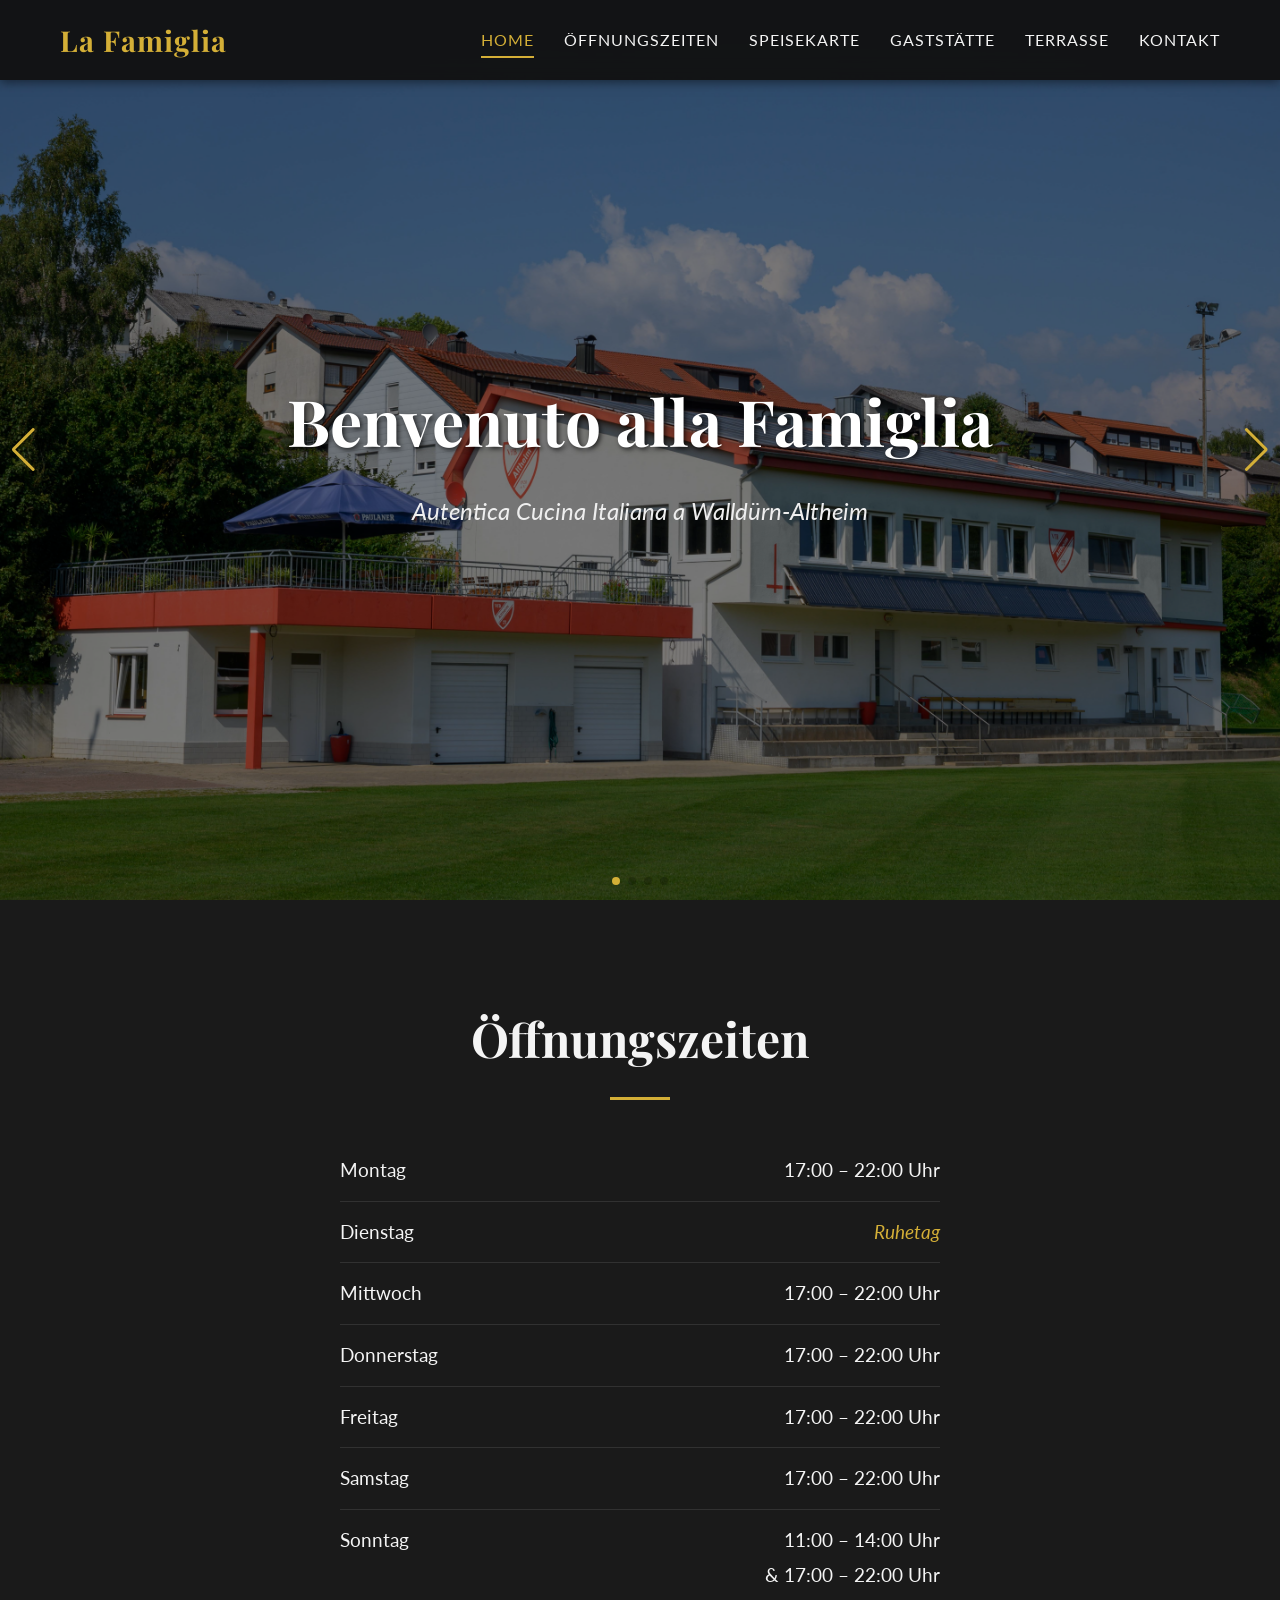
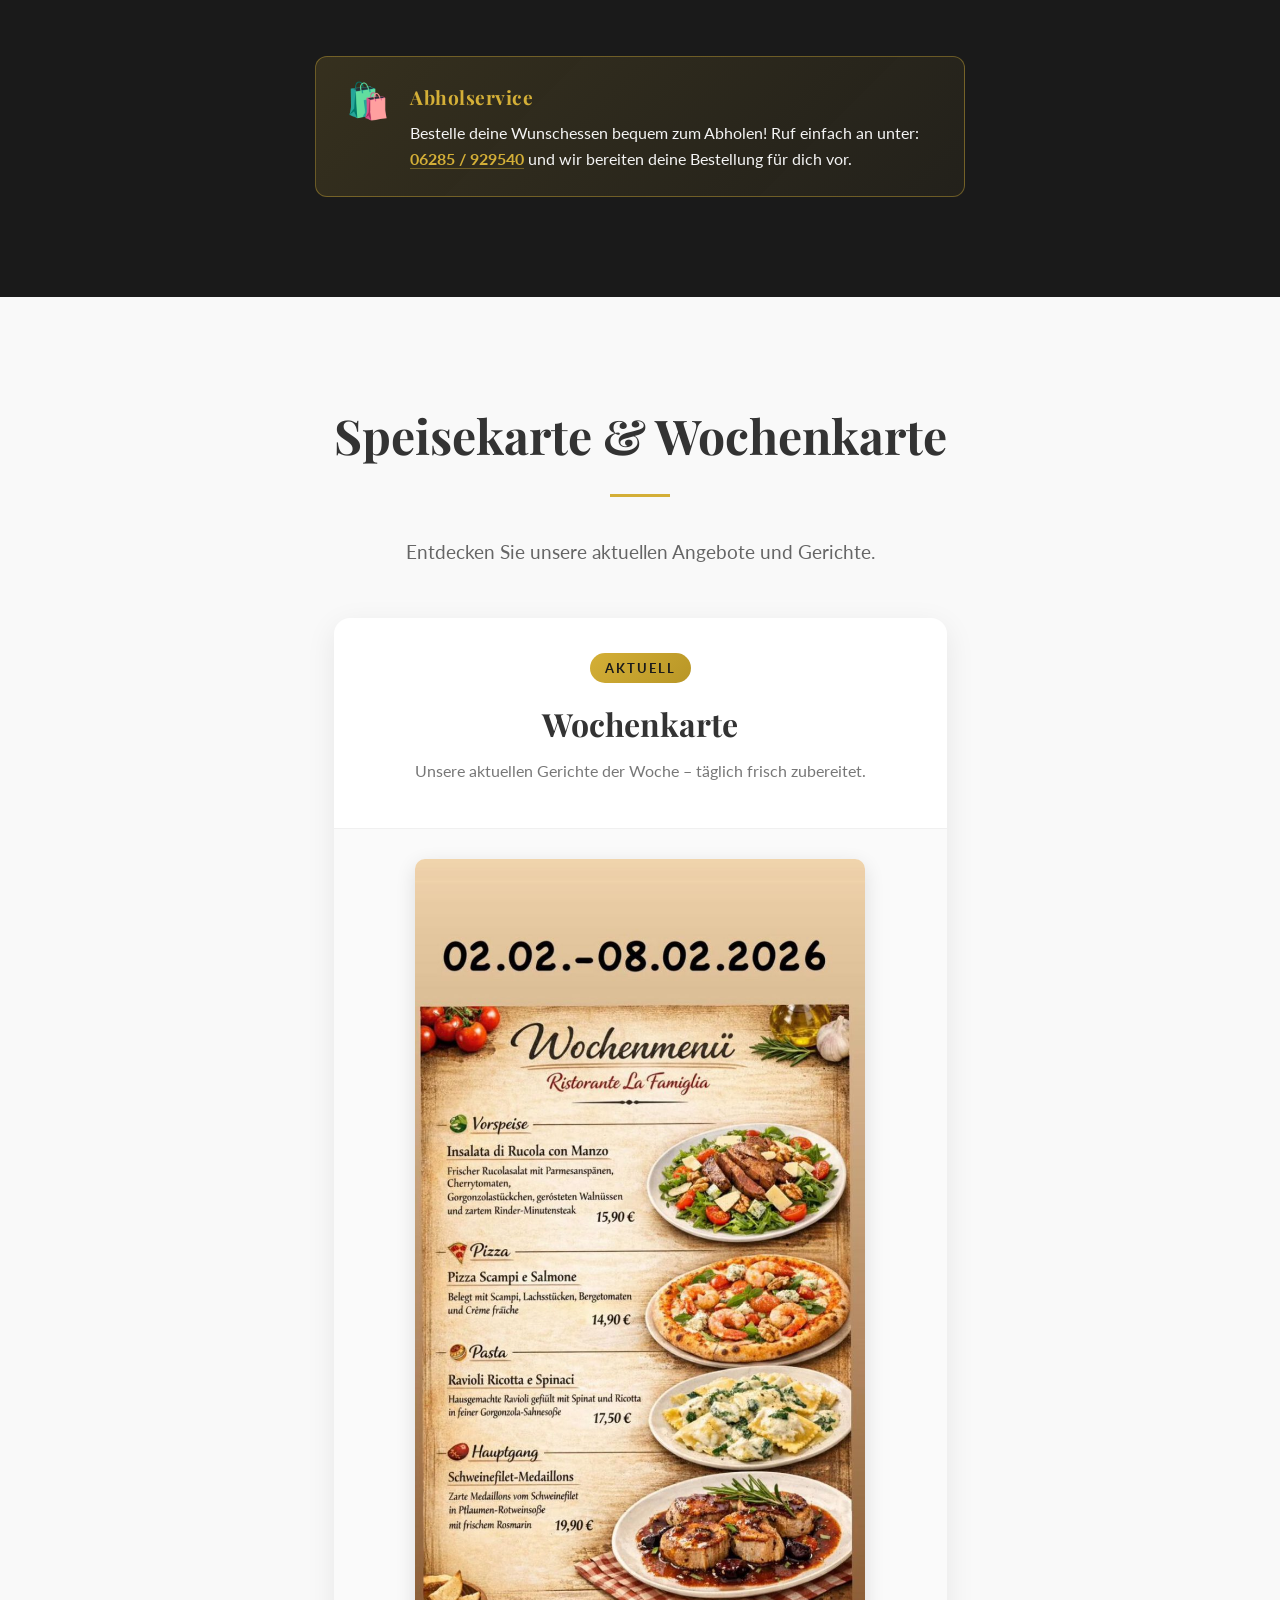
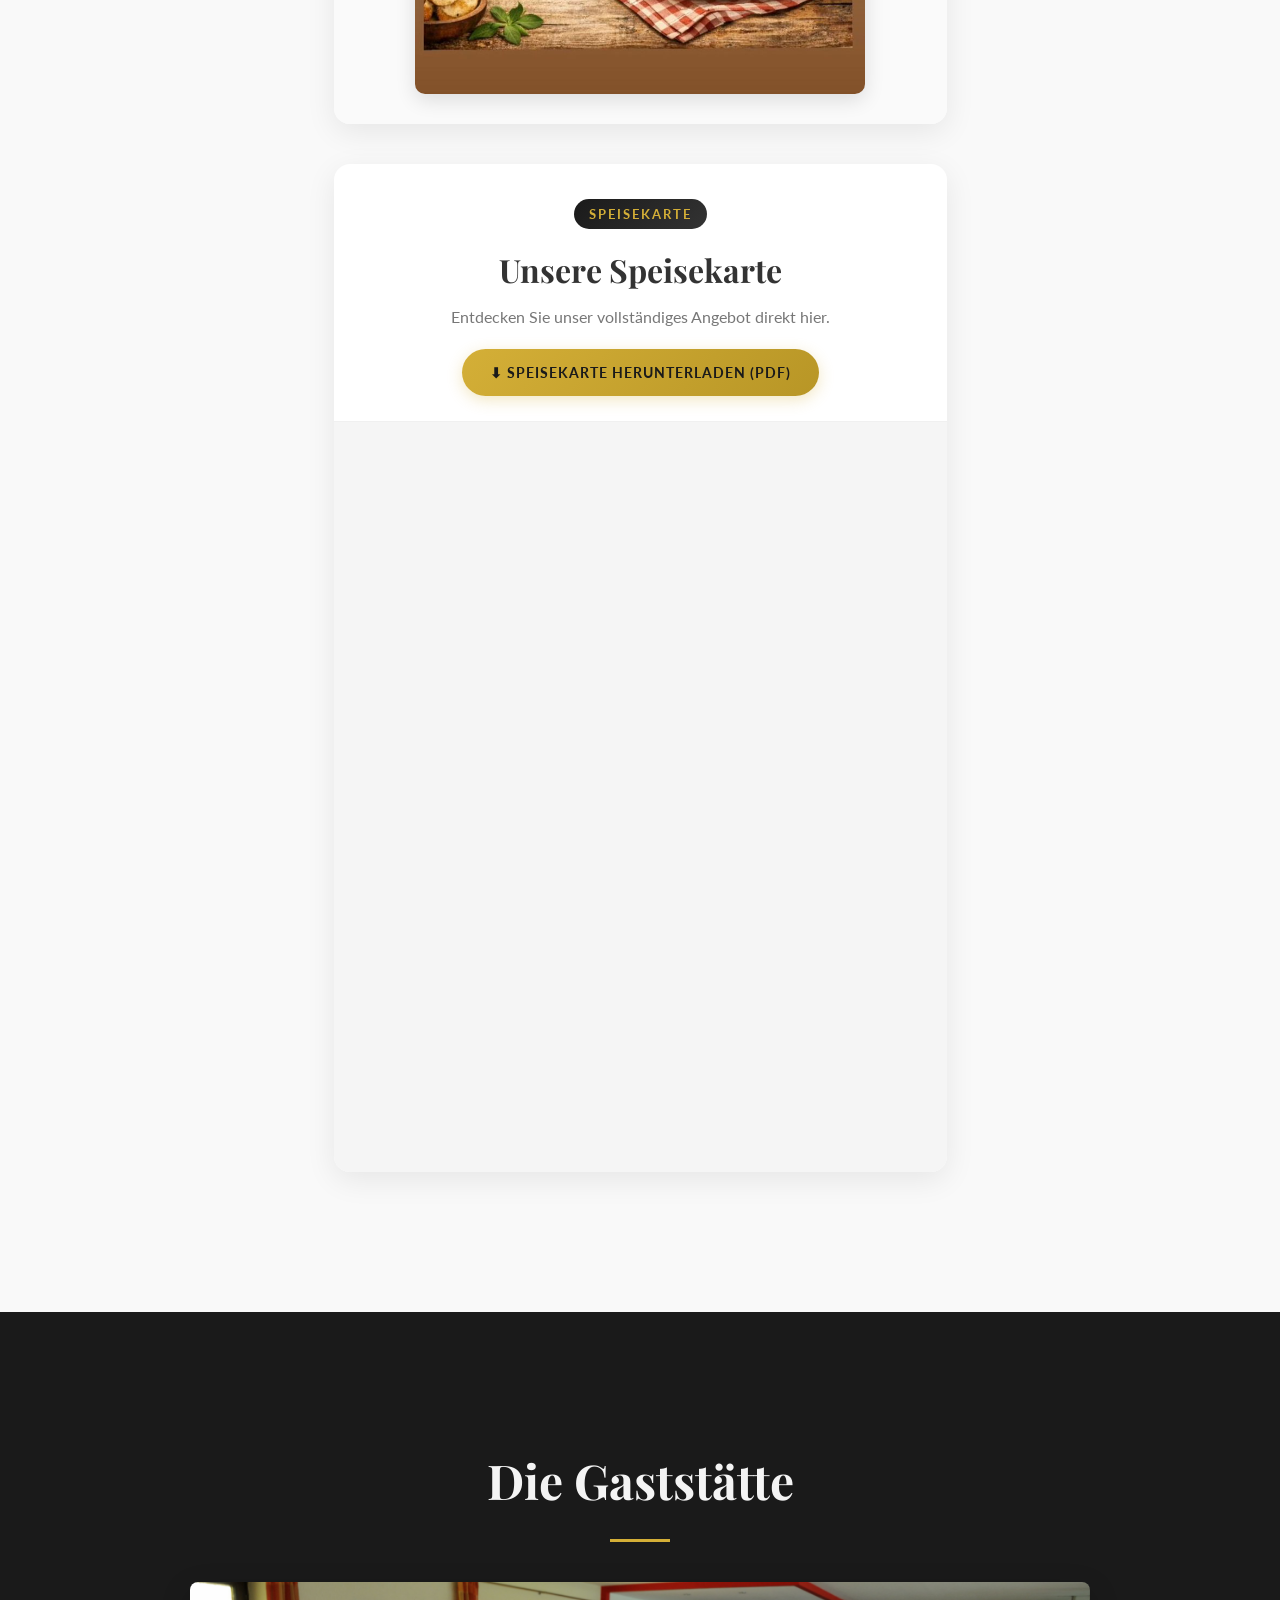
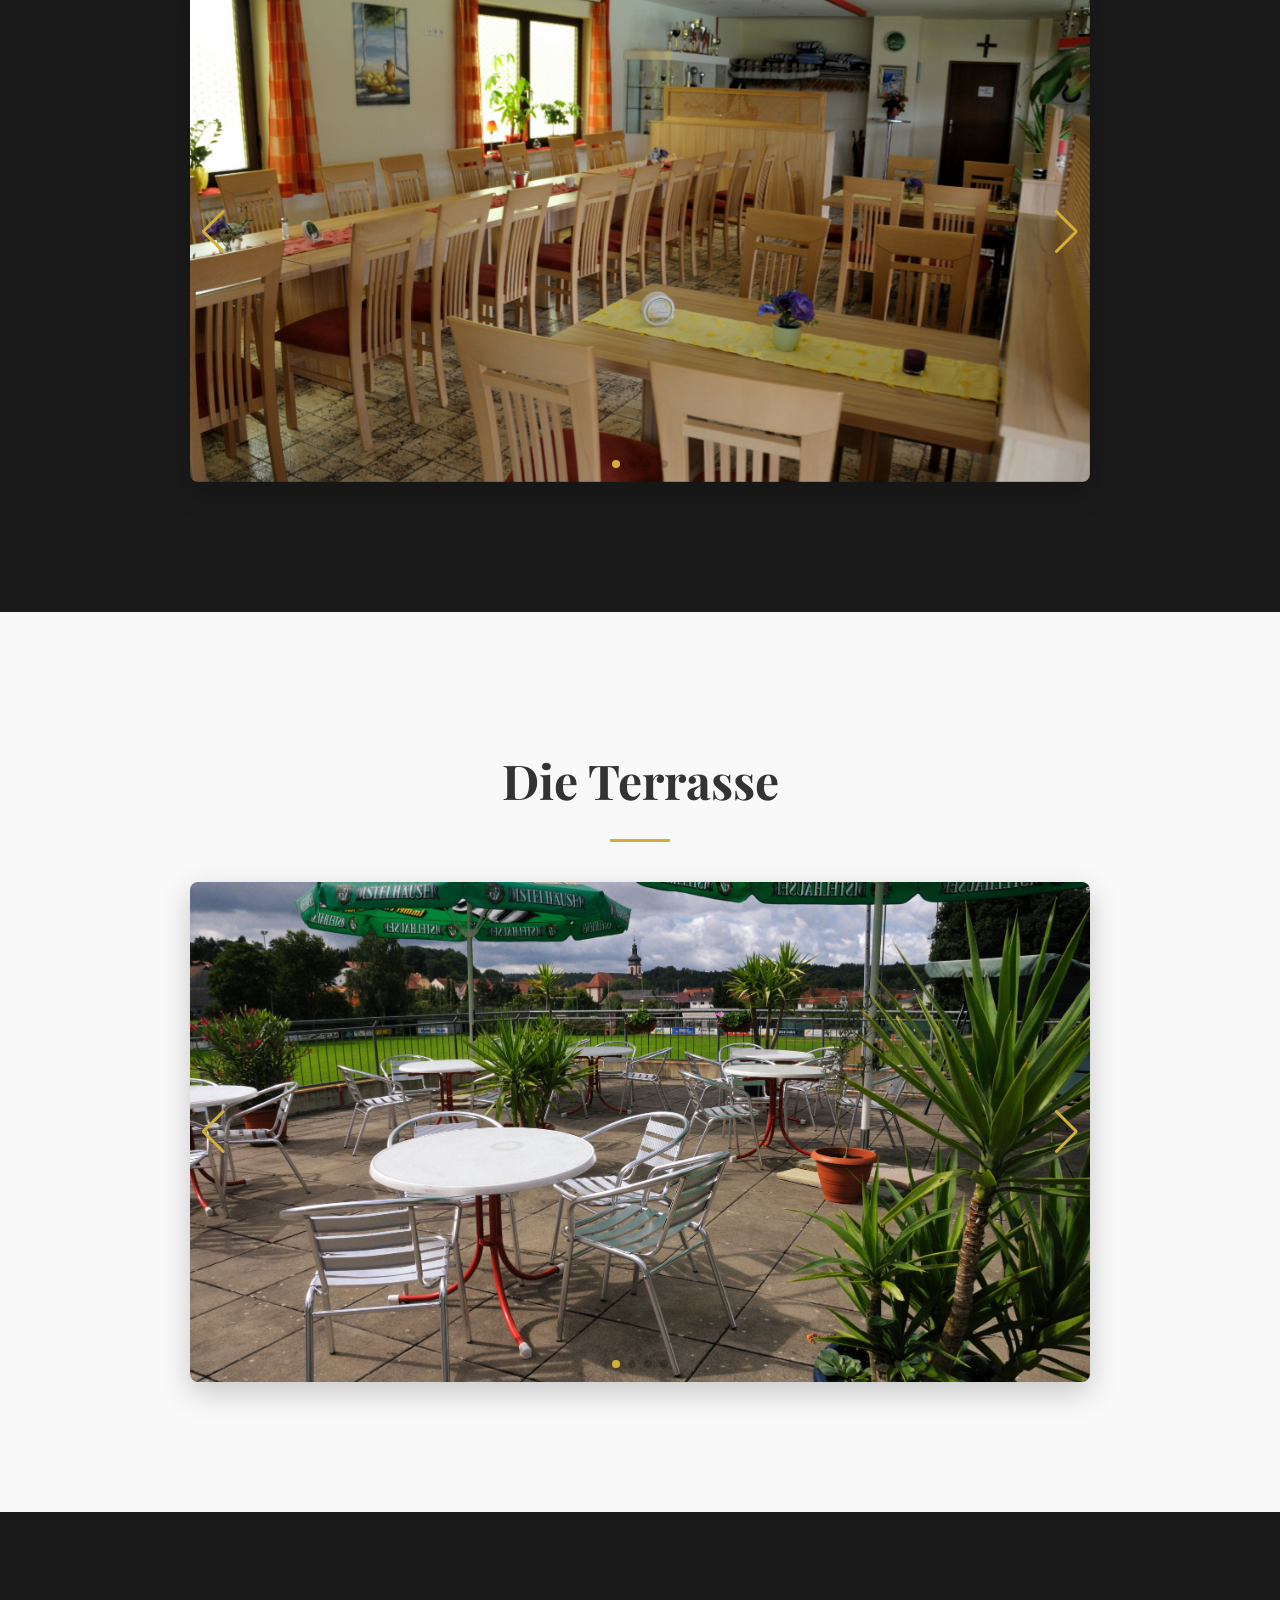
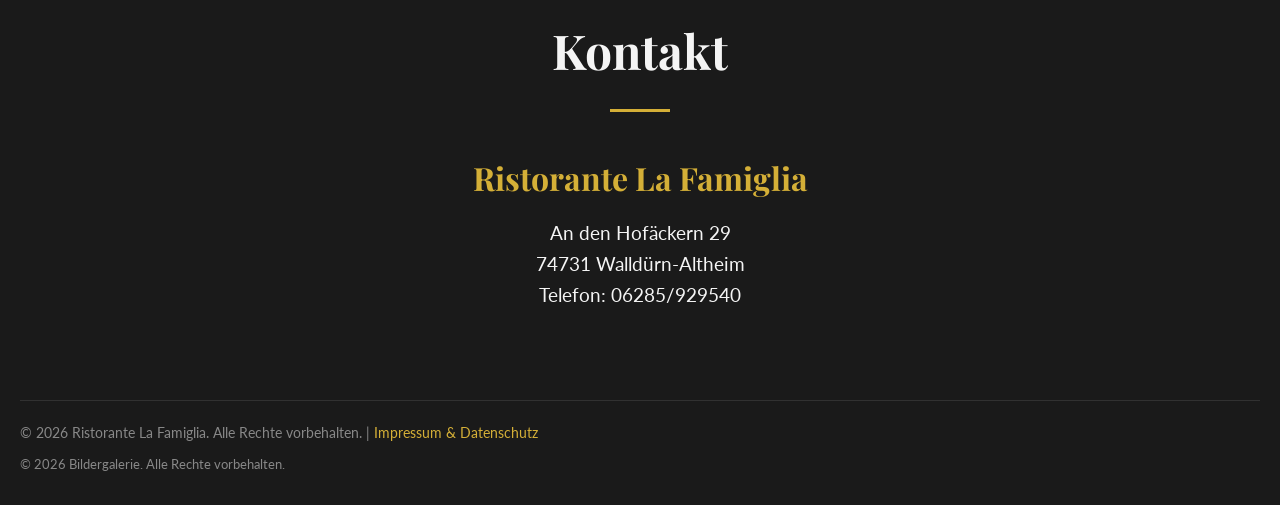
<file: index.html>
﻿<!DOCTYPE html>
<html lang="de">

<head>
    <meta charset="UTF-8">
    <meta name="viewport" content="width=device-width, initial-scale=1.0">
    <title>La Famiglia | Ristorante Italiano</title>
    <!-- Google Fonts -->
    <link
        href="https://fonts.googleapis.com/css2?family=Playfair+Display:ital,wght@0,400;0,600;0,700;1,400&family=Lato:wght@300;400;700&display=swap"
        rel="stylesheet">
    <!-- Swiper CSS -->
    <link rel="stylesheet" href="https://cdn.jsdelivr.net/npm/swiper@10/swiper-bundle.min.css" />
    <!-- Custom CSS -->
    <link rel="stylesheet" href="style.css">
</head>

<body>

    <!-- Header Navigation -->
    <header class="navbar">
        <div class="nav-container">
            <a href="#home" class="logo">La Famiglia</a>
            <div class="menu-toggle" id="mobile-menu">
                <span class="bar"></span>
                <span class="bar"></span>
                <span class="bar"></span>
            </div>
            <nav class="nav-links">
                <a href="#home" class="nav-link active">Home</a>
                <a href="#oeffnungszeiten" class="nav-link">Öffnungszeiten</a>
                <a href="#speisekarte" class="nav-link">Speisekarte</a>
                <a href="#gaststaette" class="nav-link">Gaststätte</a>
                <a href="#terrasse" class="nav-link">Terrasse</a>
                <a href="#kontakt" class="nav-link">Kontakt</a>
            </nav>
        </div>
    </header>

    <!-- Home Section (Hero with Carousel) -->
    <section id="home" class="section hero-section">
        <!-- Swiper -->
        <div class="swiper heroSwiper">
            <div class="swiper-wrapper">
                <div class="swiper-slide" style="background-image: url('assets/Home_1.jpg');">
                    <div class="overlay"></div>
                    <div class="hero-content">
                        <h1>Benvenuto alla Famiglia</h1>
                        <p>Autentica Cucina Italiana a Walldürn-Altheim</p>
                    </div>
                </div>
                <div class="swiper-slide" style="background-image: url('assets/Home_2.jpg');">
                    <div class="overlay"></div>
                    <div class="hero-content">
                        <h1>Gemütliches Ambiente</h1>
                        <p>Genießen Sie bei uns unvergessliche Abende.</p>
                    </div>
                </div>
                <div class="swiper-slide" style="background-image: url('assets/Home_3.jpg');">
                    <div class="overlay"></div>
                    <div class="hero-content">
                        <h1>Herzlich Willkommen</h1>
                        <p>Erleben Sie echte italienische Gastfreundschaft.</p>
                    </div>
                </div>
                <div class="swiper-slide" style="background-image: url('assets/Home_4.jpg');">
                    <div class="overlay"></div>
                    <div class="hero-content">
                        <h1>La Famiglia</h1>
                        <p>Ihr Restaurant in Walldürn-Altheim.</p>
                    </div>
                </div>
            </div>
            <!-- Add Pagination -->
            <div class="swiper-pagination"></div>
            <!-- Add Navigation -->
            <div class="swiper-button-next"></div>
            <div class="swiper-button-prev"></div>
        </div>
    </section>

    <!-- Öffnungszeiten Section -->
    <section id="oeffnungszeiten" class="section dark-section">
        <div class="container">
            <h2>Öffnungszeiten</h2>
            <div class="decor-line"></div>
            <div class="hours-grid">
                <ul class="hours-list">
                    <li><span>Montag</span> <span>17:00 – 22:00 Uhr</span></li>
                    <li><span>Dienstag</span> <span class="highlight">Ruhetag</span></li>
                    <li><span>Mittwoch</span> <span>17:00 – 22:00 Uhr</span></li>
                    <li><span>Donnerstag</span> <span>17:00 – 22:00 Uhr</span></li>
                    <li><span>Freitag</span> <span>17:00 – 22:00 Uhr</span></li>
                    <li><span>Samstag</span> <span>17:00 – 22:00 Uhr</span></li>
                    <li class="sunday-entry">
                        <span>Sonntag</span>
                        <span class="sunday-times">
                            <span>11:00 – 14:00 Uhr</span>
                            <span>&amp; 17:00 – 22:00 Uhr</span>
                        </span>
                    </li>
                </ul>
            </div>

            <!-- Abholservice Box -->
            <div class="abholservice-box">
                <div class="abholservice-icon">🛍️</div>
                <div class="abholservice-text">
                    <strong>Abholservice</strong>
                    <p>Bestelle deine Wunschessen bequem zum Abholen! Ruf einfach an unter:
                        <a href="tel:06285929540" class="abholservice-phone">06285 / 929540</a>
                        und wir bereiten deine Bestellung für dich vor.
                    </p>
                </div>
            </div>
        </div>
    </section>

    <!-- Speisekarte Section -->
    <section id="speisekarte" class="section light-section">
        <div class="container speisekarte-container">
            <h2>Speisekarte &amp; Wochenkarte</h2>
            <div class="decor-line"></div>
            <p class="subtitle">Entdecken Sie unsere aktuellen Angebote und Gerichte.</p>

            <!-- Wochenkarte - modernes Card-Layout -->
            <div class="wochenkarte-section">
                <div class="wochenkarte-header">
                    <span class="wochenkarte-badge">Aktuell</span>
                    <h3>Wochenkarte</h3>
                    <p class="wochenkarte-subtext">Unsere aktuellen Gerichte der Woche &ndash; t&auml;glich frisch
                        zubereitet.</p>
                </div>
                <div class="wochenkarte-image-wrap">
                    <img src="assets/Wochenkarte_0202-08022026-828x1536.jpeg" alt="Aktuelle Wochenkarte"
                        class="wochenkarte-img">
                </div>
            </div>

            <!-- Speisekarte - direkt anzeigen + Download -->
            <div class="speisekarte-section">
                <div class="speisekarte-header">
                    <span class="wochenkarte-badge speisekarte-badge">Speisekarte</span>
                    <h3>Unsere Speisekarte</h3>
                    <p class="wochenkarte-subtext">Entdecken Sie unser vollst&auml;ndiges Angebot direkt hier.</p>
                    <a href="assets/Speissekarte_2025.pdf" download class="btn download-btn">&#11015; Speisekarte
                        herunterladen (PDF)</a>
                </div>
                <div class="pdf-embed-wrap">
                    <iframe src="assets/Speissekarte_2025.pdf" class="pdf-embed" title="Speisekarte La Famiglia">
                        <p>Ihr Browser unterst&uuml;tzt keine PDF-Vorschau.
                            <a href="assets/Speissekarte_2025.pdf" target="_blank">Hier klicken zum &Ouml;ffnen.</a>
                        </p>
                    </iframe>
                </div>
            </div>
        </div>
    </section>

    <!-- Gaststätte Section -->
    <section id="gaststaette" class="section dark-section">
        <div class="container">
            <h2>Die Gaststätte</h2>
            <div class="decor-line"></div>
            <!-- Swiper -->
            <div class="swiper gallerySwiper">
                <div class="swiper-wrapper">
                    <div class="swiper-slide">
                        <img src="assets/Gastraum_1.jpg" alt="Gaststätte Innenbereich 1">
                    </div>
                    <div class="swiper-slide">
                        <img src="assets/Gastraum_2.jpg" alt="Gaststätte Innenbereich 2">
                    </div>
                    <div class="swiper-slide">
                        <img src="assets/Gastraum_3.jpg" alt="Gaststätte Innenbereich 3">
                    </div>
                    <div class="swiper-slide">
                        <img src="assets/Gastraum_4.jpg" alt="Gaststätte Innenbereich 4">
                    </div>
                </div>
                <div class="swiper-pagination"></div>
                <div class="swiper-button-next"></div>
                <div class="swiper-button-prev"></div>
            </div>
        </div>
    </section>

    <!-- Terrasse Section -->
    <section id="terrasse" class="section light-section">
        <div class="container">
            <h2>Die Terrasse</h2>
            <div class="decor-line"></div>
            <!-- Swiper -->
            <div class="swiper gallerySwiper">
                <div class="swiper-wrapper">
                    <div class="swiper-slide">
                        <img src="assets/Terasse_1.jpg" alt="Terrasse Außenbereich 1">
                    </div>
                    <div class="swiper-slide">
                        <img src="assets/Terasse_2.jpg" alt="Terrasse Außenbereich 2">
                    </div>
                    <div class="swiper-slide">
                        <img src="assets/Terasse_3.jpg" alt="Terrasse Außenbereich 3">
                    </div>
                    <div class="swiper-slide">
                        <img src="assets/Terasse_4.jpg" alt="Terrasse Außenbereich 4">
                    </div>
                </div>
                <div class="swiper-pagination"></div>
                <div class="swiper-button-next"></div>
                <div class="swiper-button-prev"></div>
            </div>
        </div>
    </section>

    <!-- Kontakt Section -->
    <section id="kontakt" class="section dark-section footer-section">
        <div class="container">
            <h2>Kontakt</h2>
            <div class="decor-line"></div>
            <div class="contact-info">
                <h3>Ristorante La Famiglia</h3>
                <p>An den Hofäckern 29</p>
                <p>74731 Walldürn-Altheim</p>
                <p class="phone-number">Telefon: 06285/929540</p>
            </div>
        </div>
        <div class="footer-bottom">
            <p>&copy; 2026 Ristorante La Famiglia. Alle Rechte vorbehalten. | <a href="impressum.html"
                    style="color: var(--primary-color);">Impressum & Datenschutz</a></p>
            <p style="margin-top: 10px; font-size: 0.8rem;">&copy; 2026 Bildergalerie. Alle Rechte vorbehalten.</p>
        </div>
    </section>

    <!-- Swiper JS -->
    <script src="https://cdn.jsdelivr.net/npm/swiper@10/swiper-bundle.min.js"></script>
    <!-- Custom JS -->
    <script src="app.js"></script>
</body>

</html>
</file>
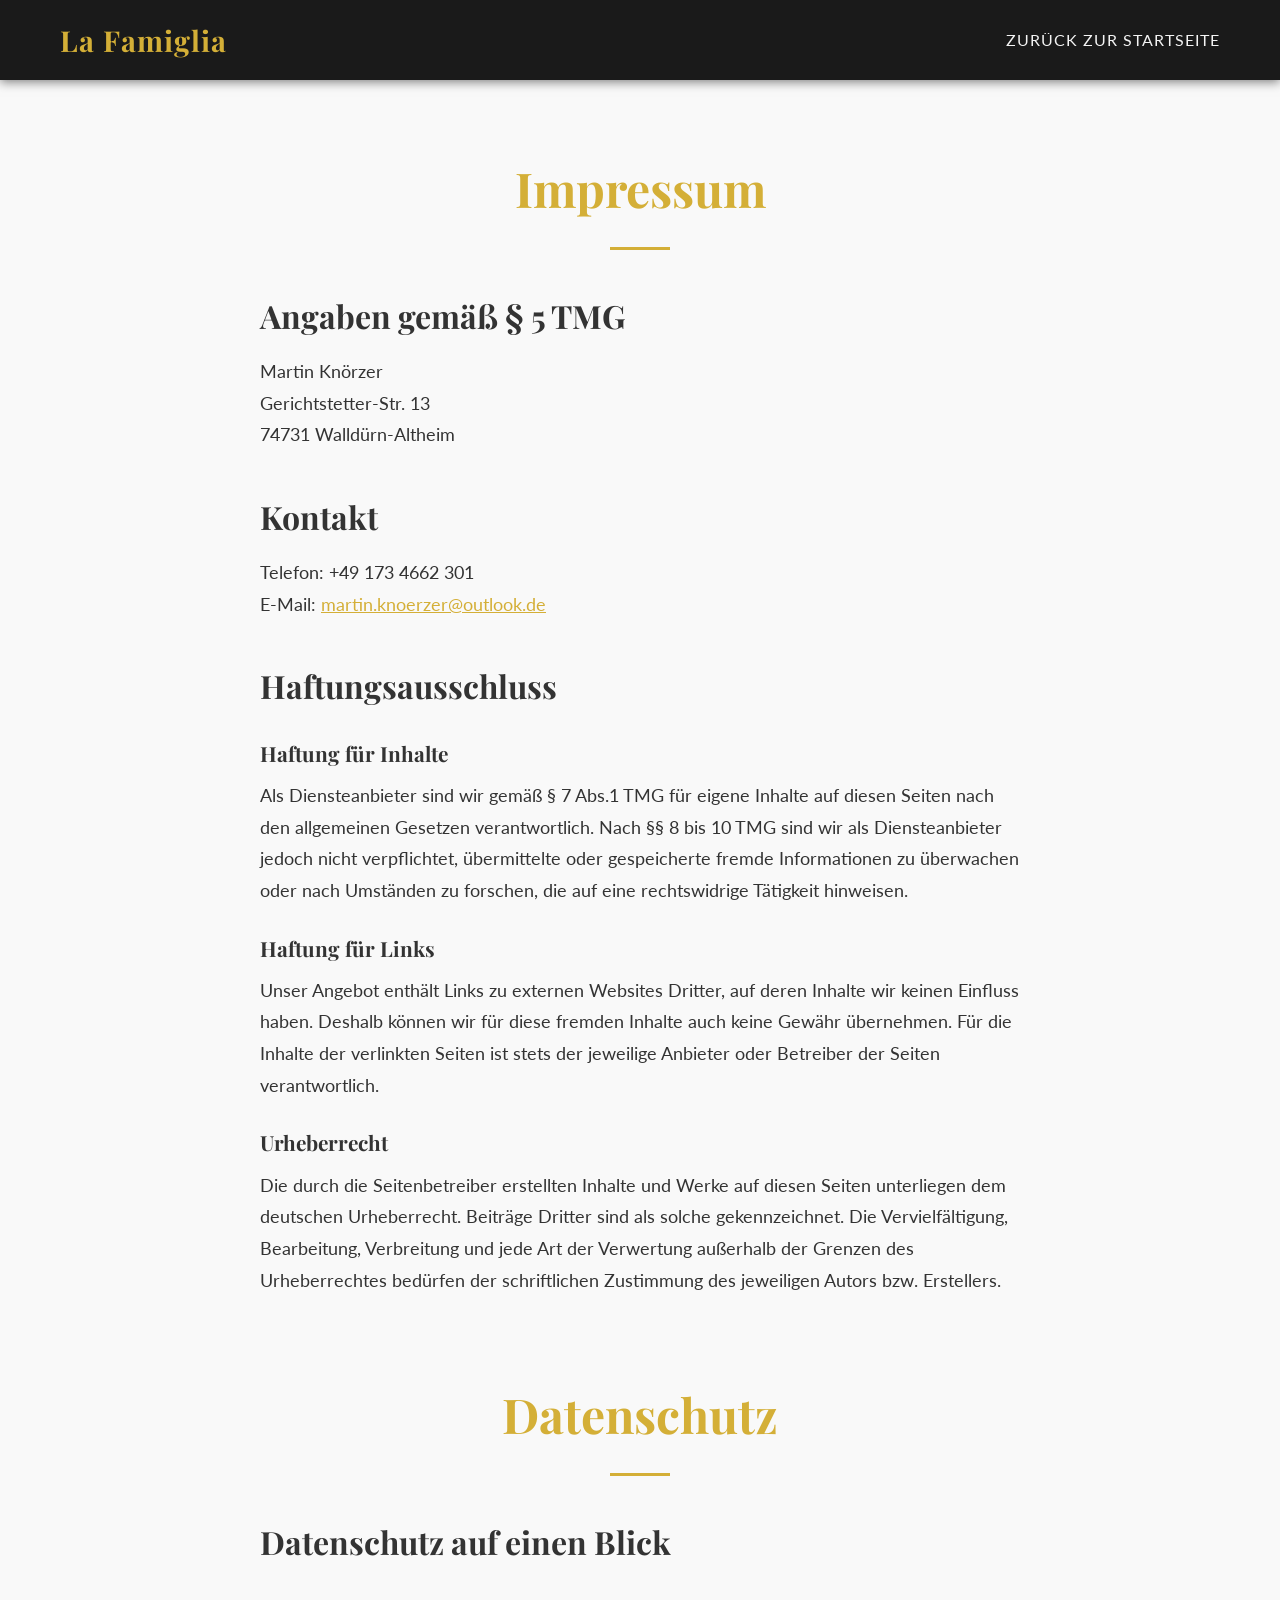
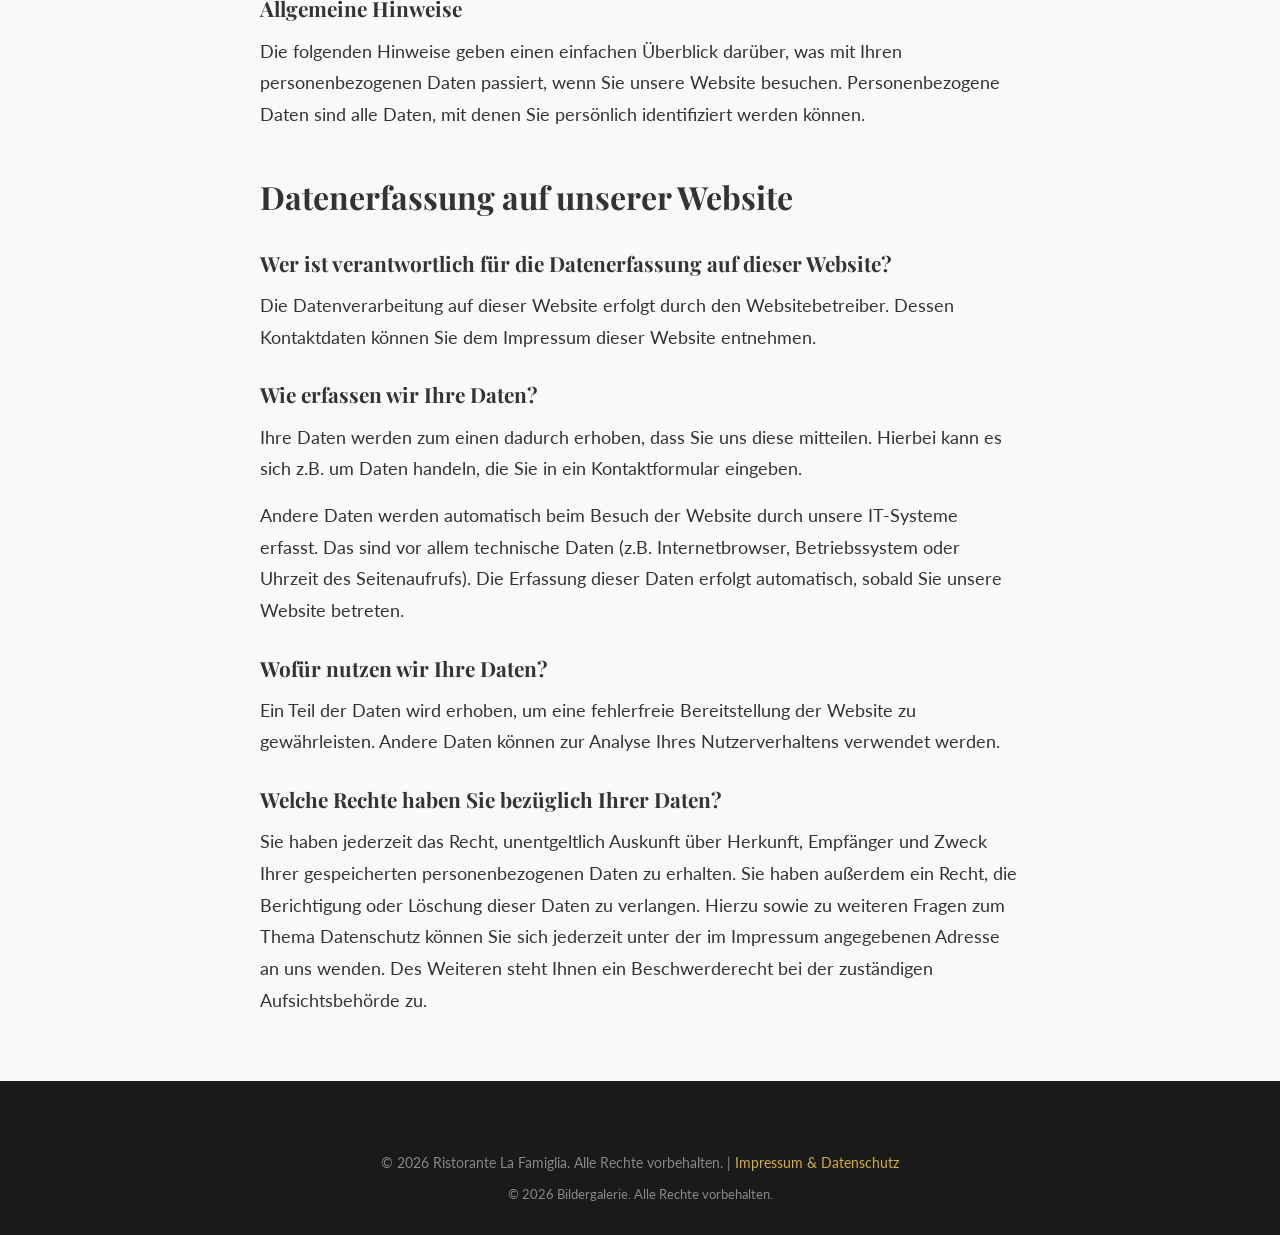
<file: impressum.html>
<!DOCTYPE html>
<html lang="de">

<head>
    <meta charset="UTF-8">
    <meta name="viewport" content="width=device-width, initial-scale=1.0">
    <title>Impressum & Datenschutz | La Famiglia</title>
    <!-- Google Fonts -->
    <link
        href="https://fonts.googleapis.com/css2?family=Playfair+Display:ital,wght@0,400;0,600;0,700;1,400&family=Lato:wght@300;400;700&display=swap"
        rel="stylesheet">
    <!-- Custom CSS -->
    <link rel="stylesheet" href="style.css">
    <style>
        .legal-section {
            padding: 150px 20px 50px 20px;
            max-width: 800px;
            margin: 0 auto;
            color: var(--text-dark);
            background-color: var(--light-bg);
            text-align: left;
        }

        .legal-section h1 {
            font-size: 3rem;
            margin-bottom: 20px;
            color: var(--primary-color);
            text-align: center;
        }

        .legal-section h2 {
            font-size: 2rem;
            margin-top: 40px;
            margin-bottom: 15px;
            color: var(--text-dark);
            text-align: left;
        }

        .legal-section h3 {
            font-size: 1.3rem;
            margin-top: 25px;
            margin-bottom: 10px;
            color: var(--text-dark);
        }

        .legal-section p,
        .legal-section ul {
            margin-bottom: 15px;
            line-height: 1.8;
            font-size: 1.1rem;
        }

        .legal-section a {
            color: var(--primary-color);
            text-decoration: underline;
        }
    </style>
</head>

<body>
    <!-- Header Navigation -->
    <header class="navbar" style="background-color: var(--dark-bg);">
        <div class="nav-container">
            <a href="index.html" class="logo">La Famiglia</a>
            <nav class="nav-links">
                <a href="index.html" class="nav-link">Zurück zur Startseite</a>
            </nav>
        </div>
    </header>

    <main class="legal-section">
        <h1>Impressum</h1>
        <div class="decor-line"></div>

        <h2>Angaben gemäß § 5 TMG</h2>
        <p>Martin Knörzer<br>
            Gerichtstetter-Str. 13<br>
            74731 Walldürn-Altheim</p>

        <h2>Kontakt</h2>
        <p>Telefon: +49 173 4662 301<br>
            E-Mail: <a href="mailto:martin.knoerzer@outlook.de">martin.knoerzer@outlook.de</a></p>

        <h2>Haftungsausschluss</h2>
        <h3>Haftung für Inhalte</h3>
        <p>Als Diensteanbieter sind wir gemäß § 7 Abs.1 TMG für eigene Inhalte auf diesen Seiten nach den allgemeinen
            Gesetzen verantwortlich. Nach §§ 8 bis 10 TMG sind wir als Diensteanbieter jedoch nicht verpflichtet,
            übermittelte oder gespeicherte fremde Informationen zu überwachen oder nach Umständen zu forschen, die auf
            eine rechtswidrige Tätigkeit hinweisen.</p>

        <h3>Haftung für Links</h3>
        <p>Unser Angebot enthält Links zu externen Websites Dritter, auf deren Inhalte wir keinen Einfluss haben.
            Deshalb können wir für diese fremden Inhalte auch keine Gewähr übernehmen. Für die Inhalte der verlinkten
            Seiten ist stets der jeweilige Anbieter oder Betreiber der Seiten verantwortlich.</p>

        <h3>Urheberrecht</h3>
        <p>Die durch die Seitenbetreiber erstellten Inhalte und Werke auf diesen Seiten unterliegen dem deutschen
            Urheberrecht. Beiträge Dritter sind als solche gekennzeichnet. Die Vervielfältigung, Bearbeitung,
            Verbreitung und jede Art der Verwertung außerhalb der Grenzen des Urheberrechtes bedürfen der schriftlichen
            Zustimmung des jeweiligen Autors bzw. Erstellers.</p>

        <h1 style="margin-top: 80px;">Datenschutz</h1>
        <div class="decor-line"></div>

        <h2>Datenschutz auf einen Blick</h2>
        <h3>Allgemeine Hinweise</h3>
        <p>Die folgenden Hinweise geben einen einfachen Überblick darüber, was mit Ihren personenbezogenen Daten
            passiert, wenn Sie unsere Website besuchen. Personenbezogene Daten sind alle Daten, mit denen Sie persönlich
            identifiziert werden können.</p>

        <h2>Datenerfassung auf unserer Website</h2>
        <h3>Wer ist verantwortlich für die Datenerfassung auf dieser Website?</h3>
        <p>Die Datenverarbeitung auf dieser Website erfolgt durch den Websitebetreiber. Dessen Kontaktdaten können Sie
            dem Impressum dieser Website entnehmen.</p>

        <h3>Wie erfassen wir Ihre Daten?</h3>
        <p>Ihre Daten werden zum einen dadurch erhoben, dass Sie uns diese mitteilen. Hierbei kann es sich z.B. um Daten
            handeln, die Sie in ein Kontaktformular eingeben.</p>
        <p>Andere Daten werden automatisch beim Besuch der Website durch unsere IT-Systeme erfasst. Das sind vor allem
            technische Daten (z.B. Internetbrowser, Betriebssystem oder Uhrzeit des Seitenaufrufs). Die Erfassung dieser
            Daten erfolgt automatisch, sobald Sie unsere Website betreten.</p>

        <h3>Wofür nutzen wir Ihre Daten?</h3>
        <p>Ein Teil der Daten wird erhoben, um eine fehlerfreie Bereitstellung der Website zu gewährleisten. Andere
            Daten können zur Analyse Ihres Nutzerverhaltens verwendet werden.</p>

        <h3>Welche Rechte haben Sie bezüglich Ihrer Daten?</h3>
        <p>Sie haben jederzeit das Recht, unentgeltlich Auskunft über Herkunft, Empfänger und Zweck Ihrer gespeicherten
            personenbezogenen Daten zu erhalten. Sie haben außerdem ein Recht, die Berichtigung oder Löschung dieser
            Daten zu verlangen. Hierzu sowie zu weiteren Fragen zum Thema Datenschutz können Sie sich jederzeit unter
            der im Impressum angegebenen Adresse an uns wenden. Des Weiteren steht Ihnen ein Beschwerderecht bei der
            zuständigen Aufsichtsbehörde zu.</p>
    </main>

    <!-- Footer -->
    <section class="section dark-section footer-section" style="padding-top: 50px;">
        <div class="container">
            <div class="footer-bottom" style="margin-top: 0; border-top: none;">
                <p>&copy; 2026 Ristorante La Famiglia. Alle Rechte vorbehalten. | <a href="impressum.html"
                        style="color: var(--primary-color);">Impressum & Datenschutz</a></p>
                <p style="margin-top: 10px; font-size: 0.8rem;">© 2026 Bildergalerie. Alle Rechte vorbehalten.</p>
            </div>
        </div>
    </section>
</body>

</html>
</file>
<file: style.css>
/* RESET & VARIABLES */
:root {
    --primary-color: #d4af37;
    /* Gold / Brass */
    --primary-color-hover: #b89626;
    --dark-bg: #1a1a1a;
    --darker-bg: #111111;
    --light-bg: #f9f9f9;
    --text-light: #f4f4f4;
    --text-dark: #333333;
    --font-heading: 'Playfair Display', serif;
    --font-body: 'Lato', sans-serif;
    --nav-height: 80px;
}

* {
    margin: 0;
    padding: 0;
    box-sizing: border-box;
}

html {
    scroll-behavior: smooth;
}

body {
    font-family: var(--font-body);
    line-height: 1.6;
    color: var(--text-dark);
    background-color: var(--light-bg);
    overflow-x: hidden;
}

h1,
h2,
h3,
h4,
h5,
h6 {
    font-family: var(--font-heading);
    font-weight: 700;
}

a {
    text-decoration: none;
    color: inherit;
    transition: color 0.3s ease;
}

/* NAVIGATION */
.navbar {
    position: fixed;
    top: 0;
    width: 100%;
    height: var(--nav-height);
    background-color: rgba(17, 17, 17, 0.95);
    backdrop-filter: blur(10px);
    z-index: 1000;
    box-shadow: 0 2px 10px rgba(0, 0, 0, 0.5);
    transition: background-color 0.3s ease;
}

.nav-container {
    max-width: 1200px;
    margin: 0 auto;
    padding: 0 20px;
    display: flex;
    justify-content: space-between;
    align-items: center;
    height: 100%;
}

.logo {
    font-family: var(--font-heading);
    font-size: 1.8rem;
    color: var(--primary-color);
    font-weight: 700;
    letter-spacing: 1px;
}

.nav-links {
    display: flex;
    gap: 30px;
}

.nav-link {
    color: var(--text-light);
    font-size: 1rem;
    text-transform: uppercase;
    letter-spacing: 1px;
    position: relative;
}

.nav-link::after {
    content: '';
    position: absolute;
    bottom: -5px;
    left: 0;
    width: 0%;
    height: 2px;
    background-color: var(--primary-color);
    transition: width 0.3s ease;
}

.nav-link:hover::after,
.nav-link.active::after {
    width: 100%;
}

.nav-link.active {
    color: var(--primary-color);
}

.menu-toggle {
    display: none;
    cursor: pointer;
    flex-direction: column;
    gap: 5px;
}

.bar {
    width: 25px;
    height: 3px;
    background-color: var(--text-light);
    transition: 0.3s;
}

/* COMMON SECTION STYLES */
.section {
    padding: 100px 20px;
    min-height: 100vh;
    display: flex;
    flex-direction: column;
    justify-content: center;
}

.container {
    max-width: 1000px;
    margin: 0 auto;
    text-align: center;
}

h2 {
    font-size: 3rem;
    margin-bottom: 20px;
}

.decor-line {
    width: 60px;
    height: 3px;
    background-color: var(--primary-color);
    margin: 0 auto 40px auto;
}

.dark-section {
    background-color: var(--dark-bg);
    color: var(--text-light);
}

.light-section {
    background-color: var(--light-bg);
    color: var(--text-dark);
}

/* HERO SECTION (HOME) */
.hero-section {
    padding: 0;
    height: 100vh;
    min-height: auto;
}

.heroSwiper {
    width: 100%;
    height: 100%;
}

.heroSwiper .swiper-slide {
    background-size: cover;
    background-position: center;
    position: relative;
    display: flex;
    align-items: center;
    justify-content: center;
}

.overlay {
    position: absolute;
    top: 0;
    left: 0;
    width: 100%;
    height: 100%;
    background: rgba(0, 0, 0, 0.5);
    /* Dark overlay for text readability */
}

.hero-content {
    position: relative;
    z-index: 10;
    text-align: center;
    color: var(--text-light);
    padding: 0 20px;
}

.hero-content h1 {
    font-size: 4rem;
    margin-bottom: 20px;
    color: #fff;
    text-shadow: 2px 2px 5px rgba(0, 0, 0, 0.7);
}

.hero-content p {
    font-size: 1.5rem;
    font-style: italic;
    color: #eee;
}

/* Swiper Controls Customization */
.swiper-button-next,
.swiper-button-prev {
    color: var(--primary-color) !important;
}

.swiper-pagination-bullet-active {
    background: var(--primary-color) !important;
}

/* BUTTONS */
.btn {
    display: inline-block;
    padding: 12px 30px;
    font-size: 1rem;
    font-family: var(--font-body);
    font-weight: 600;
    border-radius: 4px;
    cursor: pointer;
    text-transform: uppercase;
    letter-spacing: 1px;
    transition: all 0.3s ease;
}

.primary-btn {
    background-color: var(--primary-color);
    color: var(--darker-bg);
    border: 2px solid var(--primary-color);
}

.primary-btn:hover {
    background-color: transparent;
    color: var(--primary-color);
}

/* ÖFFNUNGSZEITEN */
.hours-list {
    list-style: none;
    max-width: 600px;
    margin: 0 auto;
    font-size: 1.2rem;
}

.hours-list li {
    display: flex;
    justify-content: space-between;
    padding: 15px 0;
    border-bottom: 1px solid rgba(255, 255, 255, 0.1);
}

.hours-list li:last-child {
    border-bottom: none;
}

.highlight {
    color: var(--primary-color);
    font-style: italic;
}

/* SPEISEKARTE (Preview) */
.subtitle {
    font-size: 1.2rem;
    margin-bottom: 50px;
    color: #666;
}

.menu-category {
    margin-bottom: 50px;
    text-align: left;
}

.menu-category h3 {
    font-size: 2rem;
    color: var(--primary-color);
    margin-bottom: 20px;
    border-bottom: 1px solid #ddd;
    padding-bottom: 10px;
}

.menu-item {
    margin-bottom: 25px;
}

.menu-item-header {
    display: flex;
    justify-content: space-between;
    align-items: baseline;
    margin-bottom: 5px;
}

.menu-item-header h4 {
    font-size: 1.3rem;
    color: var(--text-dark);
}

.price {
    font-weight: 700;
    color: var(--primary-color);
}

.menu-item p {
    color: #555;
    font-style: italic;
}

.pdf-download {
    margin-top: 50px;
}

/* GALLERY SWIPERS (Gaststätte & Terrasse) */
.gallerySwiper {
    width: 100%;
    max-width: 900px;
    height: 500px;
    margin: 0 auto;
    border-radius: 8px;
    box-shadow: 0 10px 30px rgba(0, 0, 0, 0.2);
}

.gallerySwiper .swiper-slide {
    display: flex;
    justify-content: center;
    align-items: center;
    background-color: #000;
}

.gallerySwiper img {
    width: 100%;
    height: 100%;
    object-fit: cover;
}

/* KONTAKT / FOOTER */
.footer-section {
    min-height: auto;
    padding-bottom: 30px;
}

.contact-info {
    font-size: 1.2rem;
    margin-bottom: 40px;
}

.contact-info h3 {
    font-size: 2rem;
    color: var(--primary-color);
    margin-bottom: 15px;
}

.footer-bottom {
    margin-top: 50px;
    border-top: 1px solid rgba(255, 255, 255, 0.1);
    padding-top: 20px;
    font-size: 0.9rem;
    color: #888;
}

/* MEDIA QUERIES */
@media screen and (max-width: 768px) {
    .nav-links {
        display: none;
        /* Hide default on mobile */
        flex-direction: column;
        width: 100%;
        position: absolute;
        top: var(--nav-height);
        left: 0;
        background-color: rgba(17, 17, 17, 0.98);
        padding: 20px 0;
        text-align: center;
    }

    .nav-links.active {
        display: flex;
    }

    .menu-toggle {
        display: flex;
    }

    .hero-content h1 {
        font-size: 2.5rem;
    }

    h2 {
        font-size: 2.2rem;
    }

    .hours-list {
        font-size: 1rem;
    }

    .gallerySwiper {
        height: 300px;
    }
}

/* SONNTAG - Zeiten Umbruch */
.sunday-entry {
    align-items: flex-start !important;
}

.sunday-times {
    display: flex;
    flex-direction: column;
    align-items: flex-end;
    gap: 4px;
    text-align: right;
}

/* ABHOLSERVICE BOX */
.abholservice-box {
    display: flex;
    align-items: flex-start;
    gap: 20px;
    background: linear-gradient(135deg, rgba(212, 175, 55, 0.15), rgba(212, 175, 55, 0.05));
    border: 1px solid rgba(212, 175, 55, 0.4);
    border-radius: 12px;
    padding: 25px 30px;
    margin-top: 50px;
    max-width: 650px;
    margin-left: auto;
    margin-right: auto;
    text-align: left;
}

.abholservice-icon {
    font-size: 2.2rem;
    flex-shrink: 0;
    line-height: 1;
}

.abholservice-text strong {
    display: block;
    font-size: 1.2rem;
    color: var(--primary-color);
    margin-bottom: 8px;
    font-family: var(--font-heading);
    letter-spacing: 0.5px;
}

.abholservice-text p {
    font-size: 1rem;
    color: var(--text-light);
    line-height: 1.6;
    margin: 0;
}

.abholservice-phone {
    font-weight: 700;
    color: var(--primary-color);
    text-decoration: underline;
    text-decoration-color: rgba(212, 175, 55, 0.4);
    text-underline-offset: 3px;
    transition: color 0.3s;
    white-space: nowrap;
}

.abholservice-phone:hover {
    color: #fff;
}

/* SPEISEKARTE SECTION - Modernes Layout */
.speisekarte-container {
    max-width: 900px;
}

.wochenkarte-section,
.speisekarte-section {
    background: #fff;
    border-radius: 16px;
    box-shadow: 0 8px 30px rgba(0, 0, 0, 0.08);
    overflow: hidden;
    margin-bottom: 40px;
}

.wochenkarte-header,
.speisekarte-header {
    padding: 35px 40px 25px;
    border-bottom: 1px solid #f0f0f0;
    text-align: center;
}

.wochenkarte-badge {
    display: inline-block;
    background: linear-gradient(135deg, var(--primary-color), #b89626);
    color: #1a1a1a;
    font-size: 0.8rem;
    font-weight: 700;
    text-transform: uppercase;
    letter-spacing: 2px;
    padding: 5px 15px;
    border-radius: 50px;
    margin-bottom: 15px;
}

.speisekarte-badge {
    background: linear-gradient(135deg, #1a1a1a, #333);
    color: var(--primary-color);
}

.wochenkarte-header h3,
.speisekarte-header h3 {
    font-size: 2rem;
    color: var(--text-dark);
    margin-bottom: 8px;
}

.wochenkarte-subtext {
    color: #777;
    font-size: 1rem;
    margin-bottom: 20px;
}

.wochenkarte-image-wrap {
    padding: 30px;
    display: flex;
    justify-content: center;
    background: #fafafa;
}

.wochenkarte-img {
    max-width: 450px;
    width: 100%;
    height: auto;
    border-radius: 10px;
    box-shadow: 0 6px 20px rgba(0, 0, 0, 0.12);
    transition: transform 0.3s ease;
}

.wochenkarte-img:hover {
    transform: scale(1.01);
}

/* Download Button */
.download-btn {
    display: inline-flex;
    align-items: center;
    gap: 8px;
    background: linear-gradient(135deg, var(--primary-color), #b89626);
    color: #1a1a1a;
    border: none;
    padding: 12px 28px;
    border-radius: 50px;
    font-size: 0.9rem;
    font-weight: 700;
    text-transform: uppercase;
    letter-spacing: 1px;
    cursor: pointer;
    transition: all 0.3s ease;
    text-decoration: none;
    box-shadow: 0 4px 15px rgba(212, 175, 55, 0.3);
}

.download-btn:hover {
    transform: translateY(-2px);
    box-shadow: 0 8px 25px rgba(212, 175, 55, 0.4);
    background: linear-gradient(135deg, #e0c050, var(--primary-color));
}

/* PDF Embed */
.pdf-embed-wrap {
    padding: 0;
    background: #f5f5f5;
}

.pdf-embed {
    width: 100%;
    height: 750px;
    border: none;
    display: block;
}

@media screen and (max-width: 768px) {
    .abholservice-box {
        flex-direction: column;
        padding: 20px;
    }

    .wochenkarte-header,
    .speisekarte-header {
        padding: 25px 20px 20px;
    }

    .wochenkarte-image-wrap {
        padding: 20px;
    }

    .pdf-embed {
        height: 500px;
    }

    .sunday-times {
        align-items: flex-end;
    }
}
</file>
